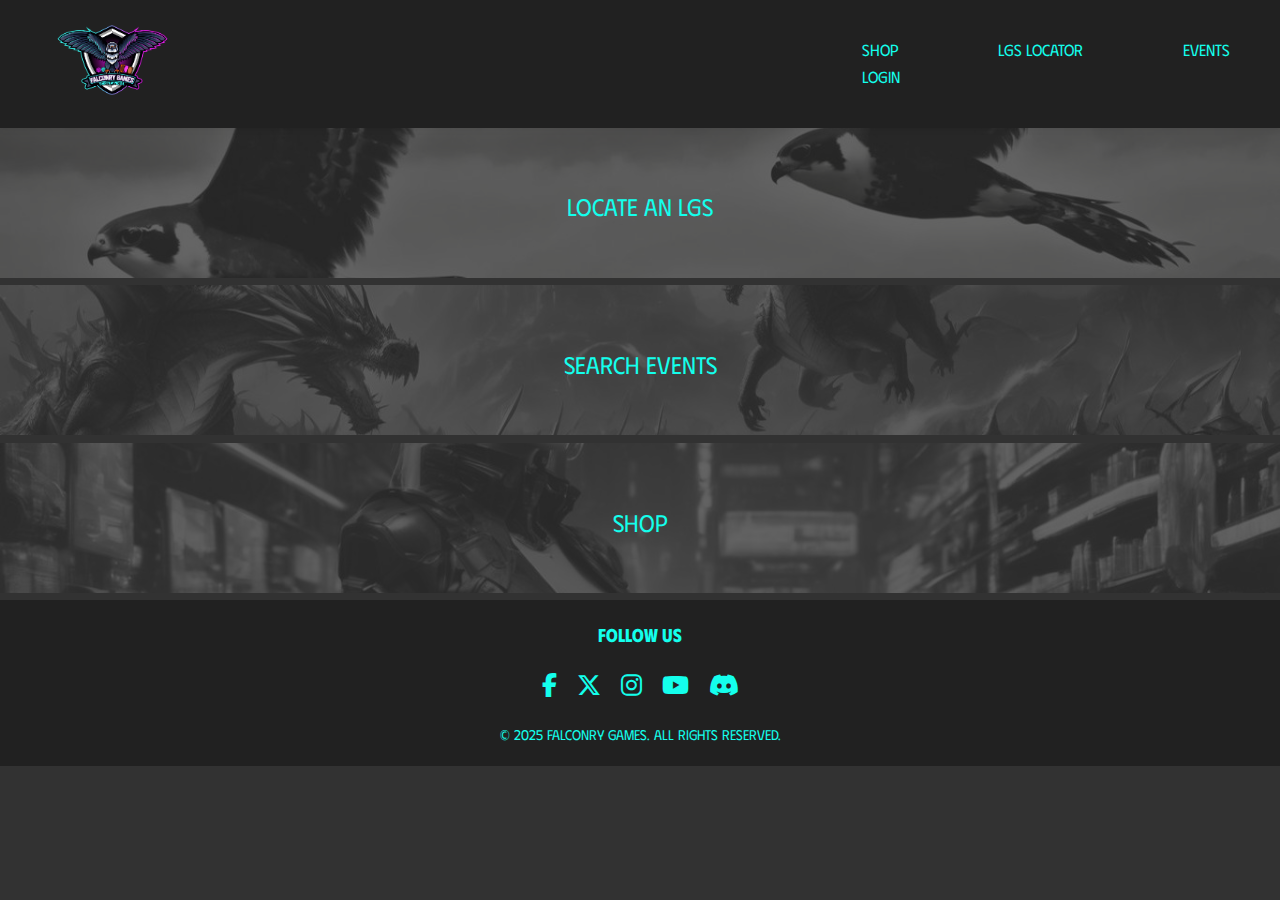
<file: index.html>
<!DOCTYPE html>
<html lang="en">
<head>
    <meta charset="UTF-8">
    <meta name="viewport" content="width=device-width, initial-scale=1.0">
    <title>Falconry Games</title>
    <link rel="stylesheet" href="style.css">
    <link rel="preconnect" href="https://fonts.googleapis.com">
    <link rel="preconnect" href="https://fonts.gstatic.com" crossorigin>
    <link href="https://fonts.googleapis.com/css2?family=Caveat:wght@400..700&family=Libre+Baskerville:ital,wght@0,400;0,700;1,400&family=Phudu:wght@300..900&display=swap" rel="stylesheet">
    <link rel="stylesheet" href="https://cdnjs.cloudflare.com/ajax/libs/font-awesome/6.0.0-beta3/css/all.min.css">
    <link rel="stylesheet" href="https://cdnjs.cloudflare.com/ajax/libs/font-awesome/6.4.2/css/all.min.css">

</head>
<body>
    <header>
        <div class="container">
            <div class="logo">
                <img src="./images/logo.png" alt="Falconry Games Logo">
            </div>
            <nav>
                <ul>
                    <li><a href="shop.html">Shop</a></li>
                    <li><a href="lgs-locator.html">LGS Locator</a></li>
                    <li><a href="events.html">Events</a></li>
                </ul>
                <div class="login-menu">
                    <a href="#" class="login-trigger">Login</a>
                    <div class="login-options">
                        <a href="memberlogin.html">Member Login</a>
                        <a href="lgs-login.html">LGS Login</a>
                    </div>
                </div>
                
            </nav>
        </div>
    </header>
        <div class="image-container">
                <img src="./images/locatorimage.jpg" alt="LGS Locator" class="responsive-image lgslocator-image">
            <div class="overlay-text">Locate an LGS</div>
        </div>
        <div class="image-container">
                <img src="./images/eventsimage.jpg" alt="Events" class="responsive-image events-image">
            <div class="overlay-text">Search Events</div>     
        </div>
        <div class="image-container">
            <img src="./images/shopimage.jpg" alt="Shop" class="responsive-image shop-image">
        <div class="overlay-text">Shop</div>     
    </div>
    <script src="./script.js"></script>
</body>
<footer>
    <div class="footer-container">
        <div class="footer-social">
            <h3>Follow Us</h3>
            <ul>
                <li><a href="#" aria-label="Facebook"><i class="fab fa-facebook-f"></i></a></li>
                <li><a href="#" aria-label="X"><i class="fab fa-x-twitter"></i></a></li>
                <li><a href="#" aria-label="Instagram"><i class="fab fa-instagram"></i></a></li>
                <li><a href="#" aria-label="YouTube"><i class="fab fa-youtube"></i></a></li>
                <li><a href="#" aria-label="Discord"><i class="fab fa-discord"></i></a></li>
            </ul>
        </div>
    </div>
    <div class="footer-bottom">
        <p>&copy; 2025 Falconry Games. All rights reserved.</p>
    </div>
</footer>

</html>
</file>
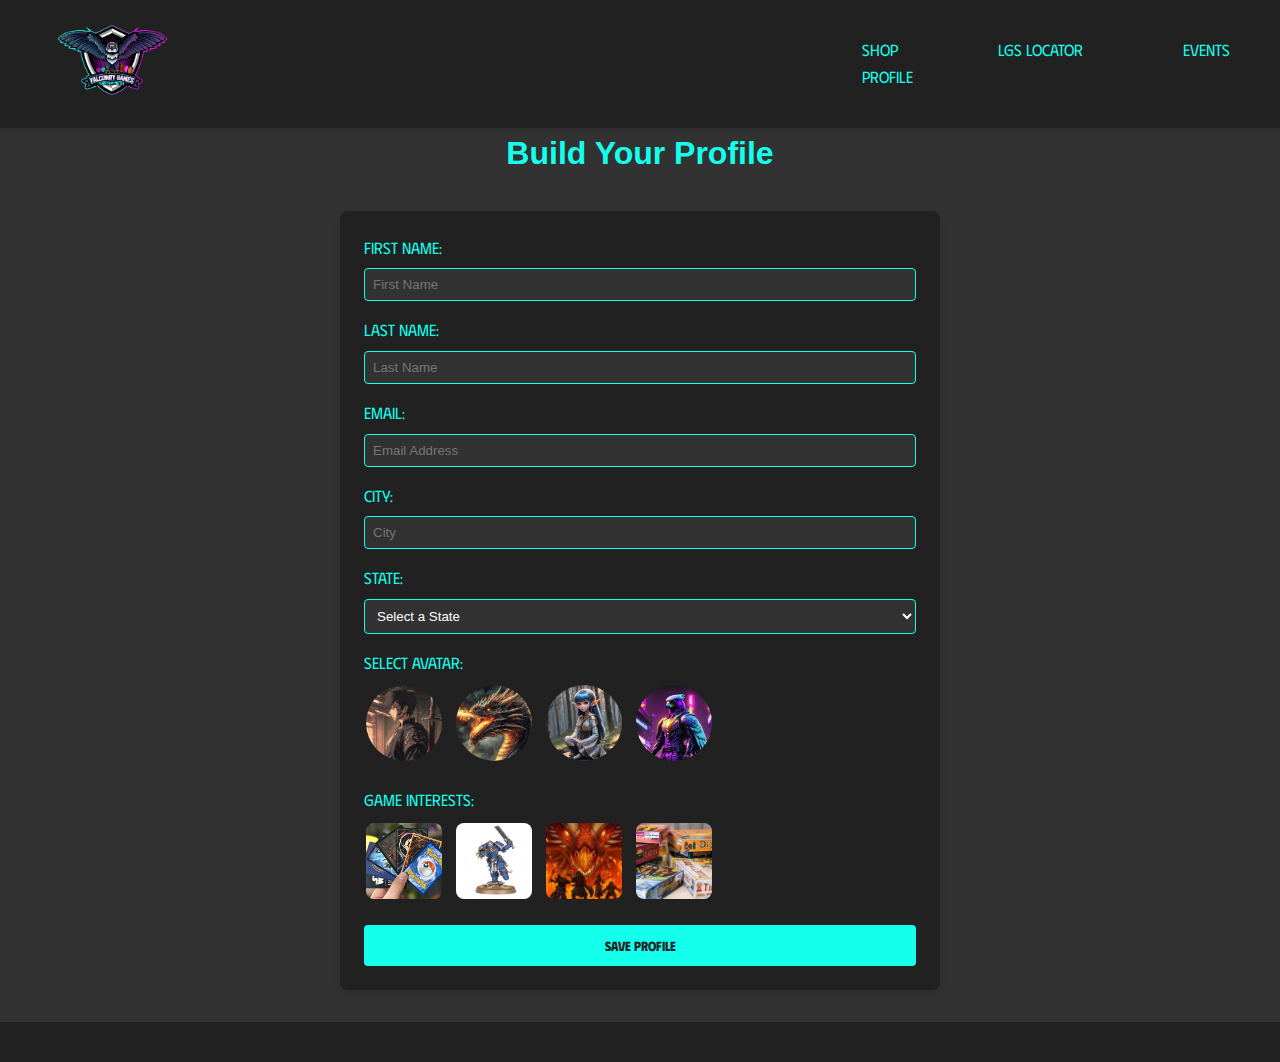
<file: memberbuild.html>
<!DOCTYPE html>
<html lang="en">
<head>
    <meta charset="UTF-8">
    <meta name="viewport" content="width=device-width, initial-scale=1.0">
    <title>Build Your Profile - Falconry Games</title>
    <link rel="stylesheet" href="style.css">
    <link rel="preconnect" href="https://fonts.googleapis.com">
    <link rel="preconnect" href="https://fonts.gstatic.com" crossorigin>
    <link href="https://fonts.googleapis.com/css2?family=Caveat:wght@400..700&family=Libre+Baskerville:ital,wght@0,400;0,700;1,400&family=Phudu:wght@300..900&display=swap" rel="stylesheet">
</head>
<body>
    <header>
        <div class="container">
            <div class="logo">
                <img src="./images/logo.png" alt="Falconry Games Logo">
            </div>
            <nav>
                <ul>
                    <li><a href="shop.html">Shop</a></li>
                    <li><a href="lgs-locator.html">LGS Locator</a></li>
                    <li><a href="events.html">Events</a></li>
                </ul>
                <div class="login-menu">
                    <a href="#" class="login-trigger">Profile</a>
                    <div class="login-options">
                        <a href="profile.html">View Profile</a>
                        <a href="logout.html">Logout</a>
                    </div>
                </div>
            </nav>
        </div>
    </header>

    <main class="profile-container">
        <h1>Build Your Profile</h1>
        <form id="profileForm" class="profile-form">
            <!-- Name -->
            <div class="form-group">
                <label for="name">First Name:</label>
                <input type="text" id="firstname" name="firstname" placeholder="First Name" required />
            </div>
            <div class="form-group">
                <label for="name">Last Name:</label>
                <input type="text" id="lastname" name="lastname" placeholder="Last Name" required />
            </div>
            <!-- Email -->
            <div class="form-group">
                <label for="name">Email:</label>
                <input type="text" id="firstname" name="email" placeholder="Email Address" required />
            </div>
            <!-- City -->
            <div class="form-group">
                <label for="name">City:</label>
                <input type="text" id="city" name="city" placeholder="City" required />
            </div>
            <!-- State -->
            <div class="form-group">
                <label for="state">State:</label>
                <select id="state" name="state" required>
                    <option value="">Select a State</option>
                    <option value="AL">Alabama</option>
                    <option value="AK">Alaska</option>
                    <option value="AZ">Arizona</option>
                    <option value="AR">Arkansas</option>
                    <option value="CA">California</option>
                    <option value="CO">Colorado</option>
                    <option value="CT">Connecticut</option>
                    <option value="DE">Delaware</option>
                    <option value="DC">District Of Columbia</option>
                    <option value="FL">Florida</option>
                    <option value="GA">Georgia</option>
                    <option value="HI">Hawaii</option>
                    <option value="ID">Idaho</option>
                    <option value="IL">Illinois</option>
                    <option value="IN">Indiana</option>
                    <option value="IA">Iowa</option>
                    <option value="KS">Kansas</option>
                    <option value="KY">Kentucky</option>
                    <option value="LA">Louisiana</option>
                    <option value="ME">Maine</option>
                    <option value="MD">Maryland</option>
                    <option value="MA">Massachusetts</option>
                    <option value="MI">Michigan</option>
                    <option value="MN">Minnesota</option>
                    <option value="MS">Mississippi</option>
                    <option value="MO">Missouri</option>
                    <option value="MT">Montana</option>
                    <option value="NE">Nebraska</option>
                    <option value="NV">Nevada</option>
                    <option value="NH">New Hampshire</option>
                    <option value="NJ">New Jersey</option>
                    <option value="NM">New Mexico</option>
                    <option value="NY">New York</option>
                    <option value="NC">North Carolina</option>
                    <option value="ND">North Dakota</option>
                    <option value="OH">Ohio</option>
                    <option value="OK">Oklahoma</option>
                    <option value="OR">Oregon</option>
                    <option value="PA">Pennsylvania</option>
                    <option value="RI">Rhode Island</option>
                    <option value="SC">South Carolina</option>
                    <option value="SD">South Dakota</option>
                    <option value="TN">Tennessee</option>
                    <option value="TX">Texas</option>
                    <option value="UT">Utah</option>
                    <option value="VT">Vermont</option>
                    <option value="VA">Virginia</option>
                    <option value="WA">Washington</option>
                    <option value="WV">West Virginia</option>
                    <option value="WI">Wisconsin</option>
                    <option value="WY">Wyoming</option>
                </select>
            </div>
            
            <!-- Avatar Selection -->
            <div class="form-group">
                <label for="avatar">Select Avatar:</label>
                <div class="avatar-selection">
                    <label>
                        <input type="radio" name="animehero" value="animehero.jpg" required>
                        <img src="./images/avatarimages/images/animehero.jpg" alt="Anime Hero">
                    </label>
                    <label>
                        <input type="radio" name="dragon" value="dragon.jpg" required>
                        <img src="./images/avatarimages/images/dragon.jpg" alt="Dragon">
                    </label>
                    <label>
                        <input type="radio" name="elfgirl" value="elfgirl.jpg" required>
                        <img src="./images/avatarimages/images/elfgirl.jpg" alt="Elf Girl">
                    </label>
                    <label>
                        <input type="radio" name="falconwarrior" value="avatar3.jpg" required>
                        <img src="./images/avatarimages/images/falconwarrior.jpg" alt="Falcon Warrior">
                    </label>                   
                </div>
            </div>

            <!--Game Category Interests-->
<div class="form-group">
    <label for="interests">Game Interests:</label>
    <div class="category-selection">
      <label>
        <input type="checkbox" id="tcgsCheckbox" name="gameCategory" value="TCGs" />
        <img src="./images/tcgs.png" alt="Hand with Fanned Out Trading Cards" />
      </label>
      <label>
        <input type="checkbox" id="miniatureCheckbox" name="gameCategory" value="Miniature" />
        <img src="./images/miniatures.jpg" alt="Titus Warhammer Miniature" />
      </label>
      <label>
        <input type="checkbox" id="rolePlayingCheckbox" name="gameCategory" value="Role Playing" />
        <img src="./images/roleplaying.png" alt="Role Playing" />
      </label>
      <label>
        <input type="checkbox" id="boardGamesCheckbox" name="gameCategory" value="Board Games" />
        <img src="./images/boardgames.png" alt="Board Games" />
      </label>
    </div>
    <!--Additional game interests dropdowns(Initially hidden)-->
    <div class="form-group hidden" id="tcgsDropdown">
      <label for="tcgs">Select TCGs:</label>
      <select id="tcgs" name="tcgs" multiple>
        <option value="mtg">Magic the Gathering</option>
        <option value="pokemon">Pokemon</option>
        <option value="yuGiOh">YuGiOh!</option>
        <option value="lorcana">Lorcana</option>
        <option value="starWarsUnlimited">Star Wars Unlimited</option>
        <option value="digimon">Digimon</option>
        <option value="onePunchMan">One Punch Man</option>
        <option value="divorcedDads">Divorced Dads</option>
        <option value="fleshAndBlood">Flesh and Blood</option>
        <option value="legendOfTheFiveRings">Legend of the Five Rings</option>
        <option value="netrunner">Netrunner</option>
      </select>
    </div>
  
    <div class="form-group hidden" id="miniatureDropdown">
      <label for="miniature">Select Miniature Games:</label>
      <select id="miniature" name="miniature" multiple>
        <option value="warhammer40k">Warhammer 40K</option>
        <option value="starWarsLegion">Star Wars Legion</option>
        <option value="starWarsShatterpoint">Star Wars Shatterpoint</option>
        <option value="battletech">Battletech</option>
        <option value="fallout">Fallout</option>
      </select>
    </div>
  
    <div class="form-group hidden" id="rolePlayingDropdown">
      <label for="rolePlaying">Select Role Playing Games:</label>
      <select id="rolePlaying" name="rolePlaying" multiple>
        <option value="dnd">Dungeons & Dragons</option>
      </select>
    </div>
  
    <div class="form-group hidden" id="boardGamesDropdown">
      <label for="boardGames">Select Board Games:</label>
      <select id="boardGames" name="boardGames" multiple>
        <option value="catan">Catan</option>
      </select>
    </div>
  </div>
  

            <!-- Submit Button -->
            <button type="submit">Save Profile</button>
        </form>

        <!-- Preview Section -->
        <section id="profilePreview" class="profile-preview hidden">
            <h2>Preview Your Profile</h2>
            <p><strong>First Name</strong> <span id="previewName"></span></p>
            <p><strong>Game Interests:</strong> <span id="previewInterests"></span></p>
        </section>
    </main>

    <footer>
        <!-- Footer content remains unchanged -->
    </footer>

    <script src="./script.js"></script>
</body>
</html>
</file>
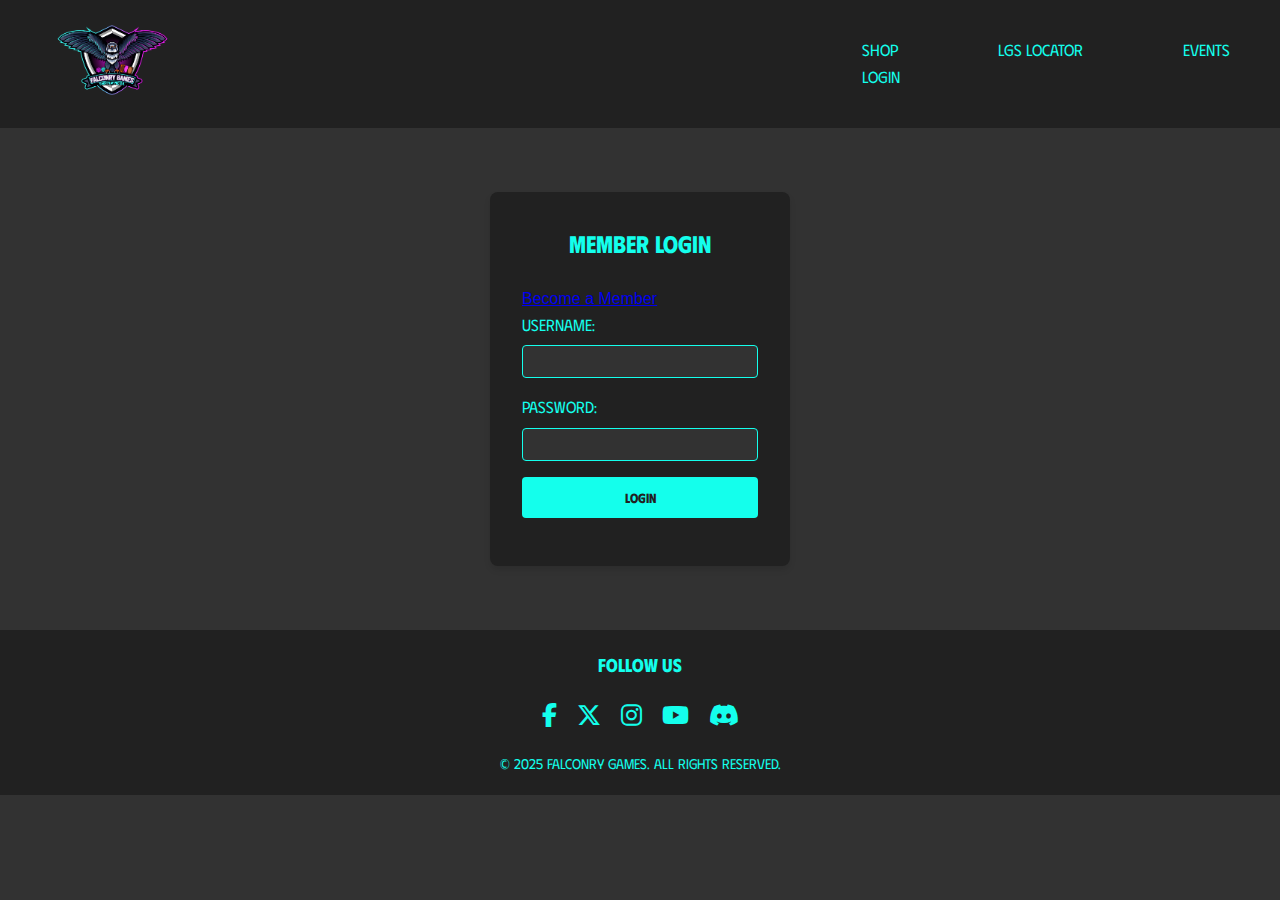
<file: memberlogin.html>
<!DOCTYPE html>
<html lang="en">
<head>
    <meta charset="UTF-8">
    <meta name="viewport" content="width=device-width, initial-scale=1.0">
    <title>Member Login - Falconry Games</title>
    <link rel="stylesheet" href="style.css">
    <link rel="preconnect" href="https://fonts.googleapis.com">
    <link rel="preconnect" href="https://fonts.gstatic.com" crossorigin>
    <link href="https://fonts.googleapis.com/css2?family=Caveat:wght@400..700&family=Libre+Baskerville:ital,wght@0,400;0,700;1,400&family=Phudu:wght@300..900&display=swap" rel="stylesheet">
    <link rel="stylesheet" href="https://cdnjs.cloudflare.com/ajax/libs/font-awesome/6.4.2/css/all.min.css">
</head>
<body>
    <header>
        <div class="container">
            <div class="logo">
                <img src="./images/logo.png" alt="Falconry Games Logo">
            </div>
            <nav>
                <ul>
                    <li><a href="shop.html">Shop</a></li>
                    <li><a href="lgs-locator.html">LGS Locator</a></li>
                    <li><a href="events.html">Events</a></li>
                </ul>
                <div class="login-menu">
                    <a href="#" class="login-trigger">Login</a>
                    <div class="login-options">
                        <a href="memberlogin.html">Member Login</a>
                        <a href="lgs-login.html">LGS Login</a>
                    </div>
                </div>
            </nav>
        </div>
    </header>

    <main>
        <div class="login-form-container">
            <form id="loginForm" class="login-form">
                <h2>Member Login</h2>
                    <p>
                        <a href="memberbuild.html">Become a Member</a>
                    </p>                
                <div class="form-group">
                    <label for="username">Username:</label>
                    <input type="text" id="username" name="username" required>
                </div>
                <div class="form-group">
                    <label for="password">Password:</label>
                    <input type="password" id="password" name="password" required>
                </div>
                <button type="submit">Login</button>
                <p id="loginMessage" class="login-message"></p>
            </form>
        </div>
        
    </main>

    <footer>
        <div class="footer-container">
            <div class="footer-social">
                <h3>Follow Us</h3>
                <ul>
                    <li><a href="#" aria-label="Facebook"><i class="fab fa-facebook-f"></i></a></li>
                    <li><a href="#" aria-label="X"><i class="fab fa-x-twitter"></i></a></li>
                    <li><a href="#" aria-label="Instagram"><i class="fab fa-instagram"></i></a></li>
                    <li><a href="#" aria-label="YouTube"><i class="fab fa-youtube"></i></a></li>
                    <li><a href="#" aria-label="Discord"><i class="fab fa-discord"></i></a></li>
                </ul>
            </div>
        </div>
        <div class="footer-bottom">
            <p>&copy; 2025 Falconry Games. All rights reserved.</p>
        </div>
    </footer>

    <script src="./script.js"></script>
</body>
</html>
</file>
<file: style.css>
* {
    margin: 0;
    padding: 0;
    box-sizing: border-box;
}

body {
    font-family: Arial, sans-serif;
    line-height: 1.6;
    background-color: #323232;
}

.container {
    max-width: 1200px;
    margin: 0 auto;
    padding: 0 10px;
}

header {
    background-color: #212121;
    padding: 10px 0;
    box-shadow: 0 2px 5px rgba(0, 0, 0, 0.1);
}

header .container {
    display: flex;
    justify-content: space-between;
    align-items: center;
}

.logo img {
    max-height: 100px;
    width: auto;
}

nav ul {
    display: flex;
    justify-content: flex-end;
    align-items: center;
    list-style: none;
    padding: 0;
    margin: 0;
  }
  

  nav ul li, .login-menu {
    margin-left: 100px;
  }
  
  nav ul li a, .login-trigger {
    text-decoration: none;
    color: #14FFEC;
    font-weight: normal;
    font-family: "Phudu", serif;
    transition: color 0.3s ease;
  }
  

nav ul li a:hover, .login-trigger:hover {
    color: #FF00FF;
}

.login-menu {
    position: relative;
  }
  
  .login-options {
    position: absolute;
    top: 100%;
    right: 0;
    background-color: #212121;
    min-width: 120px;
    box-shadow: 0px 8px 16px 0px rgba(0,0,0,0.2);
    z-index: 1;
    display: none;
  }
  

.login-options a {
    color: #14FFEC;
    padding: 12px 16px;
    text-decoration: none;
    display: block;
    transition: background-color 0.3s ease;
    font-family: "Phudu", serif;
    font-weight: bold;
    text-align: center;
}

.login-options a:hover {
    background-color: #323232;
    color: #FFFFFF;
}

.image-container {
    position: relative;
}

.responsive-image {
    width: 100%;
    height: 150px;
    object-fit: cover;
    opacity: 0.25;
}

.overlay-text {
    position: absolute;
    top: 50%;
    left: 50%;
    transform: translate(-50%, -50%);
    color: #14FFEC;
    font-size: 24px;
    font-family: "Phudu", serif;
    text-align: center;
}

@media screen and (max-width: 768px) {
    nav ul {
      flex-direction: column;
      align-items: flex-start;
    }
  
    nav ul li, .login-menu {
      margin: 10px 0;
      width: 100%;
    }
  
    .login-options {
      position: static;
      width: 100%;
    }
  }
  

    .login-menu:hover .login-options {
        display: block;
    }

    footer {
        background-color: #212121;
        color: #14FFEC;
        padding: 20px 0;
        font-family: "Phudu", serif;
    }
    
    .footer-container {
        max-width: 1200px;
        margin: 0 auto;
        padding: 0 10px;
    }
    
    .footer-social h3 {
        text-align: center;
        margin-bottom: 15px;
    }
    
    .footer-social ul {
        list-style: none;
        padding: 0;
        display: flex;
        justify-content: center;
    }
    
    .footer-social li {
        margin: 0 10px;
    }
    
    .footer-social a {
        color: #14FFEC;
        font-size: 24px;
        transition: color 0.3s ease;
    }
    
    .footer-social a:hover {
        color: #FFFFFF;
    }
    
    .footer-bottom {
        text-align: center;
        margin-top: 20px;
        font-size: 14px;
    }
    
    .login-form-container {
        display: flex;
        justify-content: center;
        align-items: center;
        padding: 2rem 0;
        background-color: #323232;
    }

    .login-form {
        background-color: #212121;
        padding: 2rem;
        border-radius: 8px;
        box-shadow: 0 4px 6px rgba(0, 0, 0, 0.1);
        width: 300px;
        margin: 2rem 0;
    }
    
    .login-form h2 {
        color: #14FFEC;
        text-align: center;
        margin-bottom: 1.5rem;
        font-family: "Phudu", serif;
    }
    
    .form-group {
        margin-bottom: 1rem;
    }
    
    .form-group label {
        display: block;
        margin-bottom: 0.5rem;
        color: #14FFEC;
        font-family: "Phudu", serif;
    }
    
    .form-group input {
        width: 100%;
        padding: 0.5rem;
        border: 1px solid #14FFEC;
        border-radius: 4px;
        background-color: #323232;
        color: #FFFFFF;
        transition: border-color 0.3s ease, box-shadow 0.3s ease;
    }
    
    .form-group input:focus {
        outline: none;
        border-color: #FF00FF; /* Changed to match your hover color */
        box-shadow: 0 0 5px rgba(255, 0, 255, 0.5); /* Subtle glow effect */
    }
    
    .login-form button {
        width: 100%;
        padding: 0.75rem;
        background-color: #14FFEC;
        color: #212121;
        border: none;
        border-radius: 4px;
        cursor: pointer;
        font-family: "Phudu", serif;
        font-weight: bold;
        transition: background-color 0.3s ease;
    }
    
    .login-form button:hover {
        background-color: #FFFFFF;
    }
    
    .login-message {
        margin-top: 1rem;
        text-align: center;
        color: #14FFEC;
        font-family: "Phudu", serif;
    }
    
    profile-container {
        max-width: 1200px;
        margin: 2rem auto;
        padding: 2rem;
        background-color: #212121;
        border-radius: 10px;
        box-shadow: 0 0 20px rgba(20, 255, 236, 0.2);
    }

    .profile-container > h1 {
        color: #14FFEC;
        text-align: center;
    }
    
    .profile-header {
        display: flex;
        align-items: center;
        margin-bottom: 2rem;
    }
    
    .profile-avatar {
        width: 150px;
        height: 150px;
        margin-right: 2rem;
    }
    
    .profile-name {
        font-family: "Phudu", serif;
        color: #14FFEC;
        font-size: 2.5rem;
    }
    
    .profile-content {
        display: grid;
        grid-template-columns: 1fr 2fr;
        gap: 2rem;
    }
    
    .profile-stats, .profile-achievements {
        background-color: #323232;
        padding: 1.5rem;
        border-radius: 8px;
    }
    
    .profile-stats h2, .profile-achievements h2 {
        font-family: "Phudu", serif;
        color: #14FFEC;
        margin-bottom: 1rem;
    }
    
    .stat-item {
        display: flex;
        justify-content: space-between;
        margin-bottom: 0.5rem;
    }
    
    .stat-label, .stat-value {
        color: #FFFFFF;
        font-family: Arial, sans-serif;
    }
    
    .achievement-grid {
        display: grid;
        grid-template-columns: repeat(auto-fill, minmax(100px, 1fr));
        gap: 1rem;
    }
    
    .achievement-item {
        background-color: #212121;
        border-radius: 8px;
        padding: 1rem;
        text-align: center;
        transition: transform 0.3s ease;
    }
    
    .achievement-item:hover {
        transform: scale(1.05);
    }
    
    .achievement-icon {
        font-size: 2rem;
        margin-bottom: 0.5rem;
    }
    
    .achievement-name {
        color: #14FFEC;
        font-size: 0.8rem;
        font-family: "Phudu", serif;
    }
    
    @media screen and (max-width: 768px) {
        .profile-content {
            grid-template-columns: 1fr;
        }
        
        .profile-header {
            flex-direction: column;
            text-align: center;           
        }
        
        .profile-avatar {
            margin-right: 0;
            margin-bottom: 1rem;
        }
    }

    .profile-form {
        max-width: 600px;
        margin: 2rem auto;
        padding: 1.5rem;
        background-color: #212121;
        border-radius: 8px;
        box-shadow: 0 4px 6px rgba(0, 0, 0, 0.1);
    }
    
    .profile-form .form-group {
        margin-bottom: 1rem;
    }
    
    .profile-form label {
        display: block;
        margin-bottom: 0.5rem;
        color: #14FFEC;
        font-family: "Phudu", serif;
    }
    
    .profile-form input,
    .profile-form textarea,
    .profile-form select {
        width: 100%;
        padding: 0.5rem;
        border: 1px solid #14FFEC;
        border-radius: 4px;
        background-color: #323232;
        color: #FFFFFF;
        transition: border-color 0.3s ease, box-shadow 0.3s ease;
    }
    
    .profile-form input:focus,
    .profile-form textarea:focus,
    .profile-form select:focus {
        outline: none;
        border-color: #FF00FF;
        box-shadow: 0 0 5px rgba(255, 0, 255, 0.5);
    }
    
    .profile-form button {
        width: 100%;
        padding: 0.75rem;
        background-color: #14FFEC;
        color: #212121;
        border: none;
        border-radius: 4px;
        cursor: pointer;
        font-family: "Phudu", serif;
        font-weight: bold;
        transition: background-color 0.3s ease;
    }
    
    .profile-form button:hover {
        background-color: #FFFFFF;
    }
    
    .dropdown-container {
        margin-bottom: 1rem;
    }
    
    .dropdown, .sub-dropdown select {
        width: 100%;
        padding: 0.5rem;
        border: 1px solid #14FFEC;
        border-radius: 4px;
        background-color: #323232;
        color: #FFFFFF;
        margin-bottom: 0.5rem;
        font-family: Arial, sans-serif;
    }
    
    .hidden {
        display: none;
    }
    
    .sub-dropdown select {
        height: 150px;
    }
    
    .profile-preview {
        max-width: 600px;
        margin: 2rem auto;
        padding: 1.5rem;
        background-color: #323232;
        border-radius: 8px;
    }
    
    .avatar-selection {
        display: flex;
        flex-wrap: wrap;
        gap: 10px;
    }
    
    .avatar-selection label {
        display: inline-block;
        width: 80px;
        height: 80px;
        border: 2px solid transparent;
        border-radius: 50%;
        overflow: hidden;
        cursor: pointer;
        transition: border-color 0.3s ease;
    }
    
    .avatar-selection label:hover {
        border-color: #14FFEC;
    }
    
    .avatar-selection img {
        width: 100%;
        height: 100%;
        object-fit: cover;
    }
    
    .avatar-selection input[type="radio"] {
        display: none;
    }
    
    .avatar-selection input[type="radio"]:checked + img {
        border: 2px solid #14FFEC;
    }

    .tcgs-selection {
        display: flex;
        flex-wrap: wrap;
        gap: 10px;
    }
    
    .tcgs-selection label {
        display: inline-block;
        width: 80px;
        height: 80px;
        border: 2px solid transparent;
        border-radius: 50%;
        overflow: hidden;
        cursor: pointer;
        transition: border-color 0.3s ease;
    }
    
    .tcgs-selection label:hover {
        border-color: #14FFEC;
    }
    
    .tcgs-selection img {
        width: 100%;
        height: 100%;
        object-fit: cover;
    }
    
    .tcgs-selection input[type="radio"] {
        display: none;
    }
    
    .tcs-selection input[type="radio"]:checked + img {
        border: 2px solid #14FFEC;
    }
    
    /* Category Selection */
.category-selection {
    display: flex;
    flex-wrap: wrap;
    gap: 10px;
    margin-bottom: 1rem;
}

.category-selection label {
    display: inline-block;
    width: 80px;
    height: 80px;
    border: 2px solid transparent;
    border-radius: 10px; /* Or adjust for desired shape */
    overflow: hidden;
    cursor: pointer;
    transition: border-color 0.3s ease;
}

.category-selection label:hover {
    border-color: #14FFEC;
}

.category-selection img {
    width: 100%;
    height: 100%;
    object-fit: cover;
}

.category-selection input[type="checkbox"] {
    display: none;
}

.category-selection input[type="checkbox"]:checked + img {
    border: 2px solid #14FFEC;
}

/* Sub-Category Selection */
.sub-category-selection {
    display: flex;
    flex-wrap: wrap;
    gap: 10px;
    margin-bottom: 1rem;
}

.sub-category-selection label {
    display: inline-block;
    width: 60px; /* Adjust for smaller size if desired */
    height: 60px; /* Adjust for smaller size if desired */
    border: 2px solid transparent;
    border-radius: 10px; /* Or adjust for desired shape */
    overflow: hidden;
    cursor: pointer;
    transition: border-color 0.3s ease;
}

.sub-category-selection label:hover {
    border-color: #FF00FF; /*  a different hover color for distinction */
}

.sub-category-selection img {
    width: 100%;
    height: 100%;
    object-fit: cover;
}

.sub-category-selection input[type="checkbox"] {
    display: none;
}

.sub-category-selection input[type="checkbox"]:checked + img {
    border: 2px solid #FF00FF; /* and a different color when checked */
}
</file>
